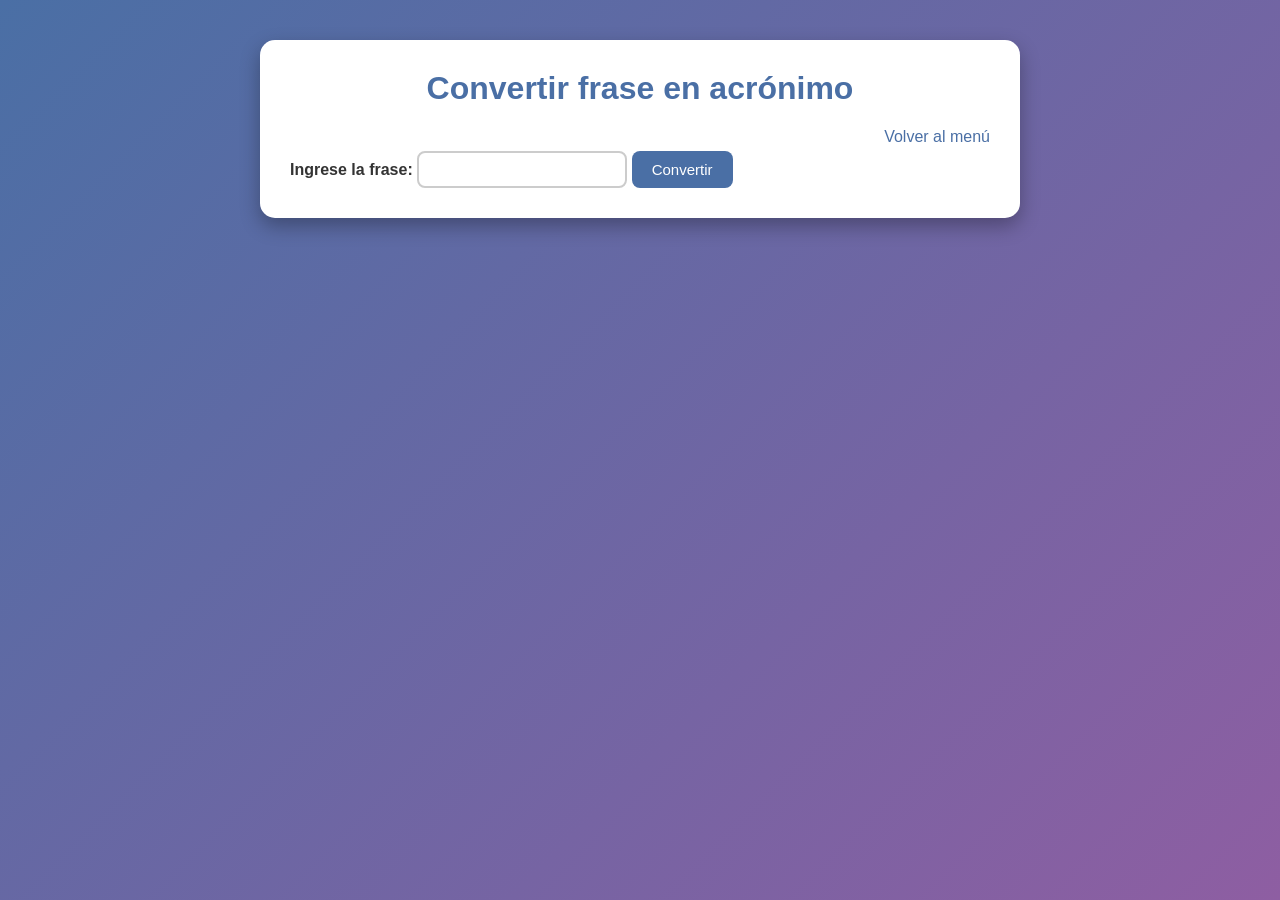
<file: acronimo/index.html>
<!DOCTYPE html>
<html lang="es">

<head>
    <meta charset="UTF-8">
    <title>Acrónimos</title>
    <link rel="stylesheet" href="../css/estilos.css">
</head>

<body>
    <h1>Convertir frase en acrónimo</h1>
    <a href="../index.html">Volver al menú</a>
    <br>
    <form action="resultado.php" method="post">
        <label for="fraseID">Ingrese la frase:</label>
        <input type="text" name="frase" id="fraseID" required>
        <button type="submit">Convertir</button>
    </form>
</body>

</html>
</file>
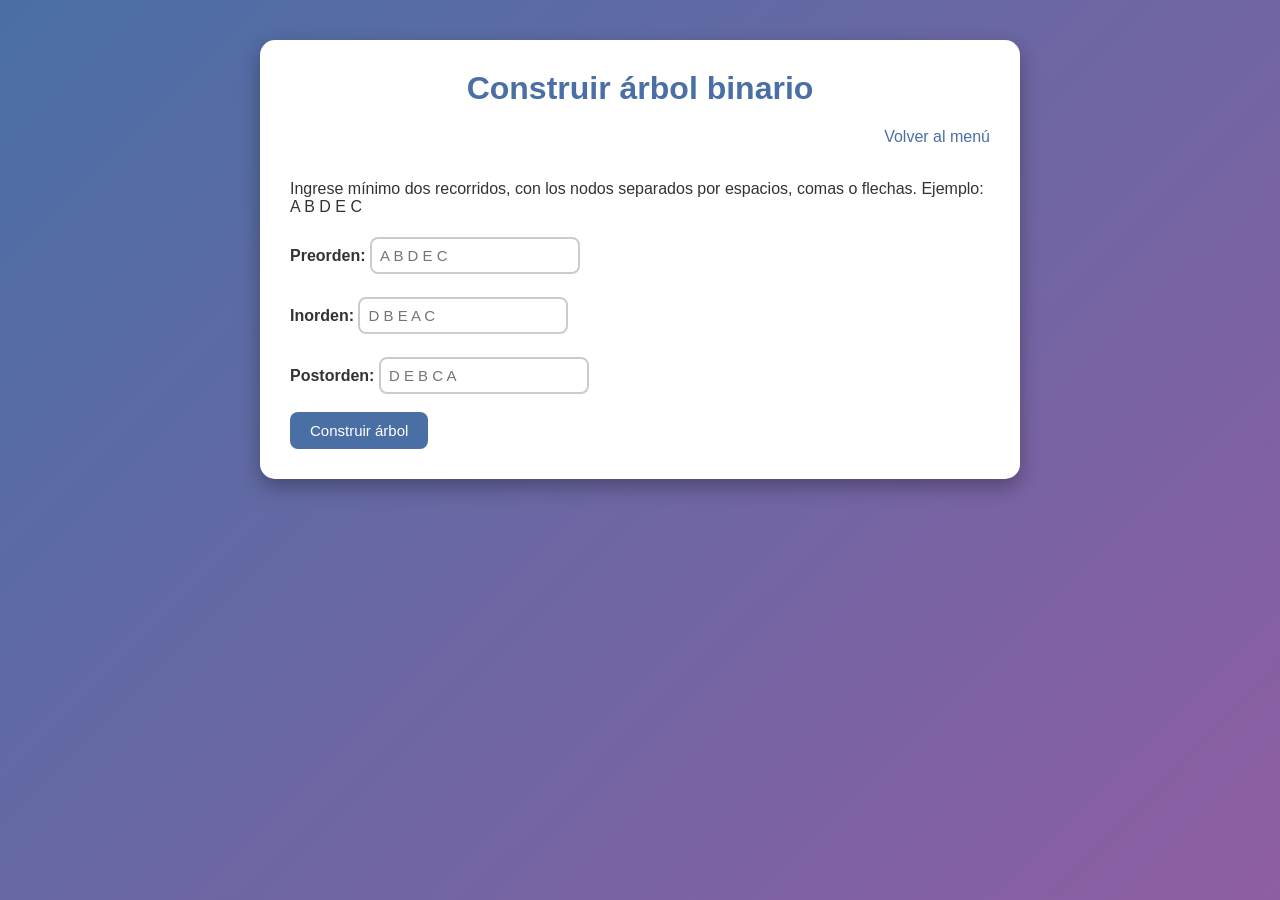
<file: arbol/index.html>
<!DOCTYPE html>
<html lang="es">

<head>
    <meta charset="UTF-8">
    <title>Árbol binario</title>
    <link rel="stylesheet" href="../css/estilos.css">
</head>

<body>
    <h1>Construir árbol binario</h1>
    <a href="../index.html">Volver al menú</a>
    <br><br>
    <p>Ingrese mínimo dos recorridos, con los nodos separados por espacios, comas o flechas.
        Ejemplo: A B D E C</p>
    <form action="resultado.php" method="post">
        <label for="preID">Preorden:</label>
        <input type="text" name="preorden" id="preID" placeholder="A B D E C">
        <br><br>
        <label for="inID">Inorden:</label>
        <input type="text" name="inorden" id="inID" placeholder="D B E A C">
        <br><br>
        <label for="postID">Postorden:</label>
        <input type="text" name="postorden" id="postID" placeholder="D E B C A">
        <br><br>
        <button type="submit">Construir árbol</button>
    </form>
</body>

</html>
</file>
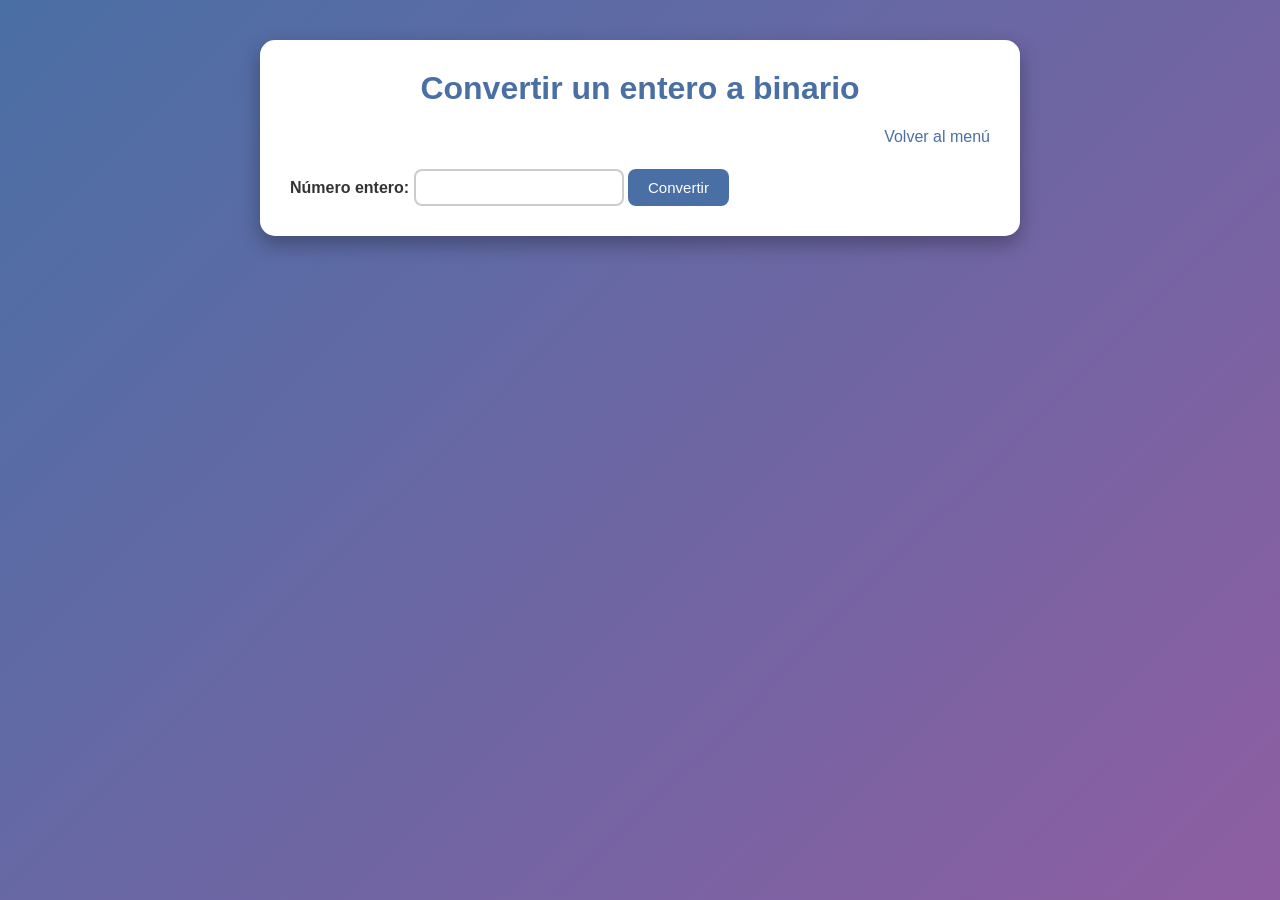
<file: binario/index.html>
<!DOCTYPE html>
<html lang="es">

<head>
    <meta charset="UTF-8">
    <title>Decimal a binario</title>
    <link rel="stylesheet" href="../css/estilos.css">
</head>

<body>
    <h1>Convertir un entero a binario</h1>
    <a href="../index.html">Volver al menú</a>
    <br><br>
    <form action="resultado.php" method="post">
        <label for="numeroID">Número entero:</label>
        <input type="number" name="numero" id="numeroID" required>
        <button type="submit">Convertir</button>
    </form>
</body>

</html>
</file>
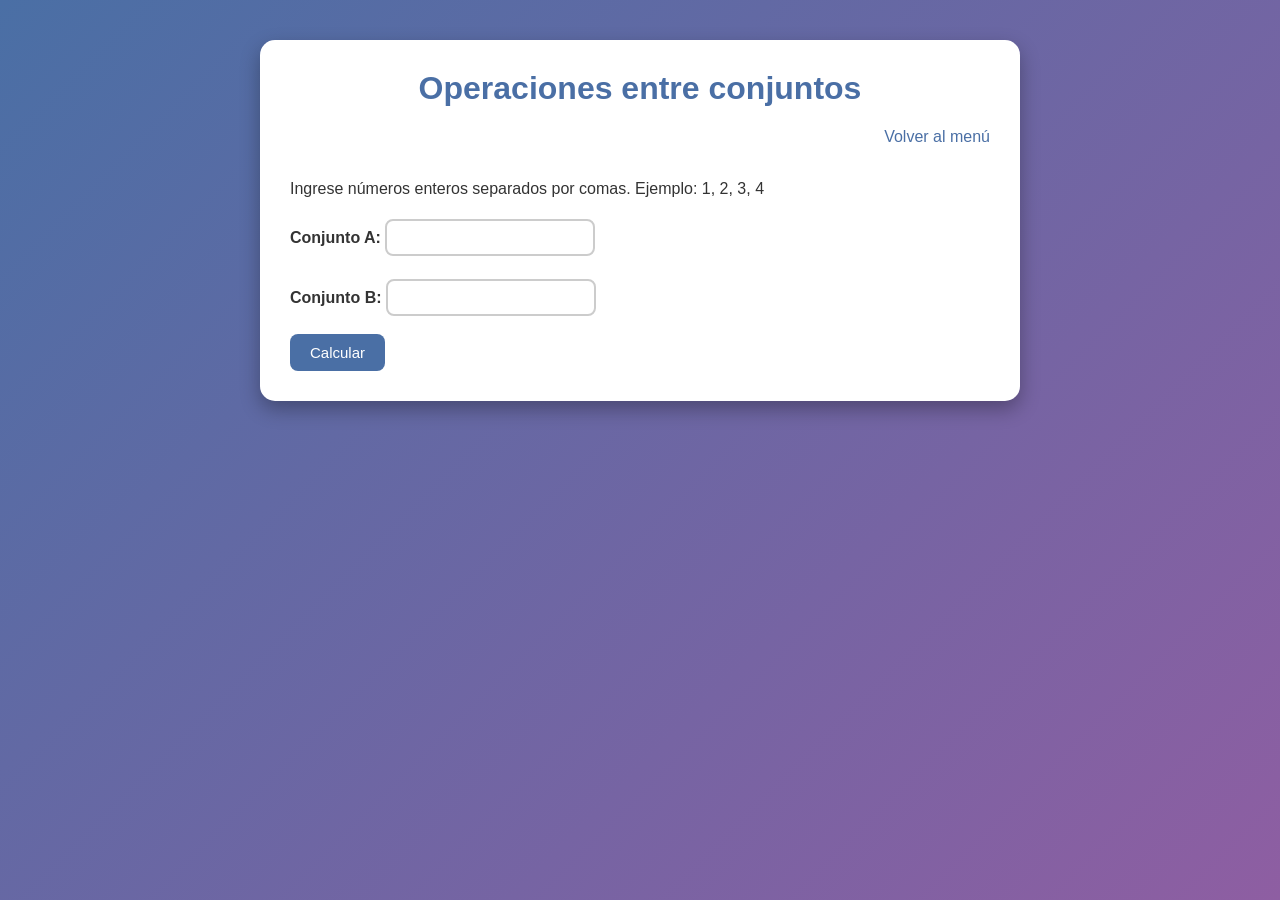
<file: conjuntos/index.html>
<!DOCTYPE html>
<html lang="es">

<head>
    <meta charset="UTF-8">
    <title>Conjuntos</title>
    <link rel="stylesheet" href="../css/estilos.css">
</head>

<body>
    <h1>Operaciones entre conjuntos</h1>
    <a href="../index.html">Volver al menú</a>
    <br><br>
    <p>Ingrese números enteros separados por comas. Ejemplo: 1, 2, 3, 4</p>
    <form action="resultado.php" method="post">
        <label for="conjuntoAID">Conjunto A:</label>
        <input type="text" name="conjuntoA" id="conjuntoAID" required>
        <br><br>
        <label for="conjuntoBID">Conjunto B:</label>
        <input type="text" name="conjuntoB" id="conjuntoBID" required>
        <br><br>
        <button type="submit">Calcular</button>
    </form>
</body>

</html>
</file>
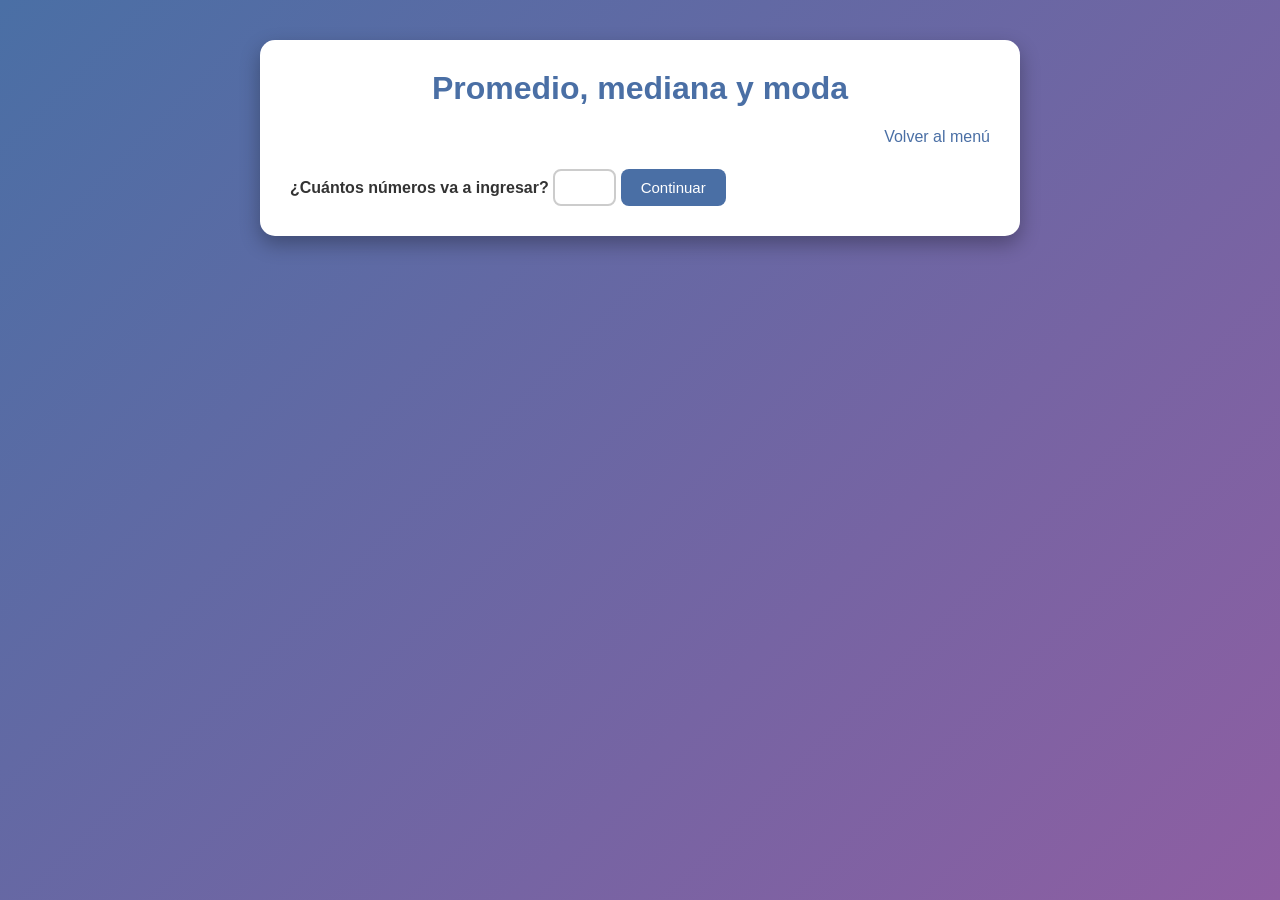
<file: estadistica/index.html>
<!DOCTYPE html>
<html lang="es">

<head>
    <meta charset="UTF-8">
    <title>Estadística</title>
    <link rel="stylesheet" href="../css/estilos.css">
</head>

<body>
    <h1>Promedio, mediana y moda</h1>
    <a href="../index.html">Volver al menú</a>
    <br><br>
  <form action="numeros.php" method="post">
        <label for="cantidadID">¿Cuántos números va a ingresar?</label>
        <input type="number" name="cantidad" id="cantidadID" min="1" max="50" required>
        <button type="submit">Continuar</button>
    </form>
</body>

</html>
</file>
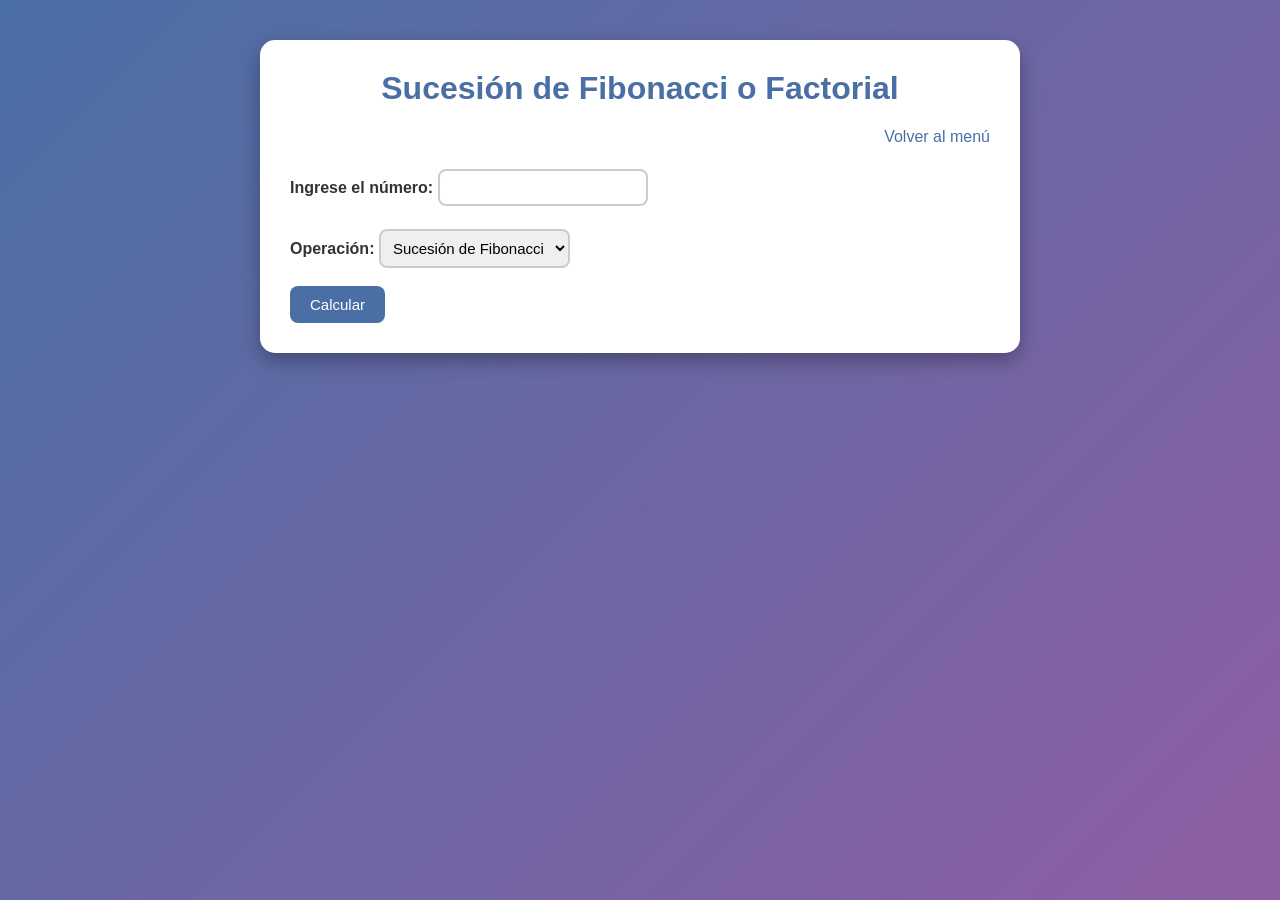
<file: fibonacci/index.html>
<!DOCTYPE html>
<html lang="es">

<head>
    <meta charset="UTF-8">
    <title>Fibonacci y Factorial</title>
    <link rel="stylesheet" href="../css/estilos.css">
</head>

<body>
    <h1>Sucesión de Fibonacci o Factorial</h1>
    <a href="../index.html">Volver al menú</a>
    <br><br>
    <form action="resultado.php" method="post">
        <label for="numeroID">Ingrese el número:</label>
        <input type="number" name="numero" id="numeroID" min="1" required>
        <br><br>
        <label for="operacionID">Operación:</label>
        <select name="operacion" id="operacionID" required>
            <option value="fibonacci">Sucesión de Fibonacci</option>
            <option value="factorial">Factorial</option>
        </select>
        <br><br>
        <button type="submit">Calcular</button>
    </form>
</body>

</html>
</file>
<file: css/estilos.css>
html {
    background: linear-gradient(135deg, #4a6fa5, #8e5ea2);
    min-height: 100%;
}

body {
    font-family: Arial, sans-serif;
    color: #333;
    max-width: 700px;
    margin: 40px auto;
    padding: 30px;
    background-color: white;
    border-radius: 15px;
    box-shadow: 0 8px 20px rgba(0, 0, 0, 0.3);
}

h1 {
    text-align: center;
    color: #4a6fa5;
    margin-top: 0;
}

h2,
h3 {
    color: #6a4c93;
}

/* enlaces (Volver, Calcular otro...) */
a {
    color: #4a6fa5;
    text-decoration: none;
    float: right;
    margin-left: 15px;
}

nav li a {
    float: none;
    margin-left: 0;
}

br {
    clear: both;
}

a:hover {
    text-decoration: underline;
}

/* formularios */
label {
    font-weight: bold;
}

input,
select {
    padding: 8px;
    margin-top: 5px;
    border: 2px solid #ccc;
    border-radius: 8px;
    font-size: 15px;
}

input:focus,
select:focus {
    border-color: #4a6fa5;
    outline: none;
}

button {
    background-color: #4a6fa5;
    color: white;
    border: none;
    padding: 10px 20px;
    border-radius: 8px;
    font-size: 15px;
    cursor: pointer;
}

button:hover {
    background-color: #2f4b7c;
}

/* resultados */
.green {
    background-color: #e8f5e9;
    color: #1b5e20;
    padding: 10px 15px;
    border-left: 5px solid #43a047;
    border-radius: 5px;
}

.error {
    background-color: #ffebee;
    color: #b71c1c;
    padding: 10px 15px;
    border-left: 5px solid #e53935;
    border-radius: 5px;
}

.resultado {
    background-color: #e3f2fd;
    color: #0d47a1;
    font-size: 28px;
    font-weight: bold;
    text-align: center;
    padding: 20px;
    border-radius: 10px;
}

/* tablas (binario) */
table {
    border-collapse: collapse;
    width: 100%;
}

th {
    background-color: #4a6fa5;
    color: white;
}

th,
td {
    padding: 8px;
    text-align: center;
    border: 1px solid #ccc;
}

tr:nth-child(even) {
    background-color: #f2f2f2;
}

/* menú principal (index.html) */
nav ul {
    list-style: none;
    padding: 0;
}

nav li {
    margin-bottom: 12px;
}

nav li a {
    display: block;
    background-color: #4a6fa5;
    color: white;
    padding: 14px;
    border-radius: 10px;
    margin-right: 0;
    text-align: center;
    transition: transform 0.2s, background-color 0.2s;
}

nav li a:hover {
    background-color: #6a4c93;
    transform: scale(1.03);
    text-decoration: none;
}

/* árbol y listas */
pre {
    background-color: #f5f5f5;
    padding: 15px;
    border-radius: 8px;
    overflow-x: auto;
}
</file>
